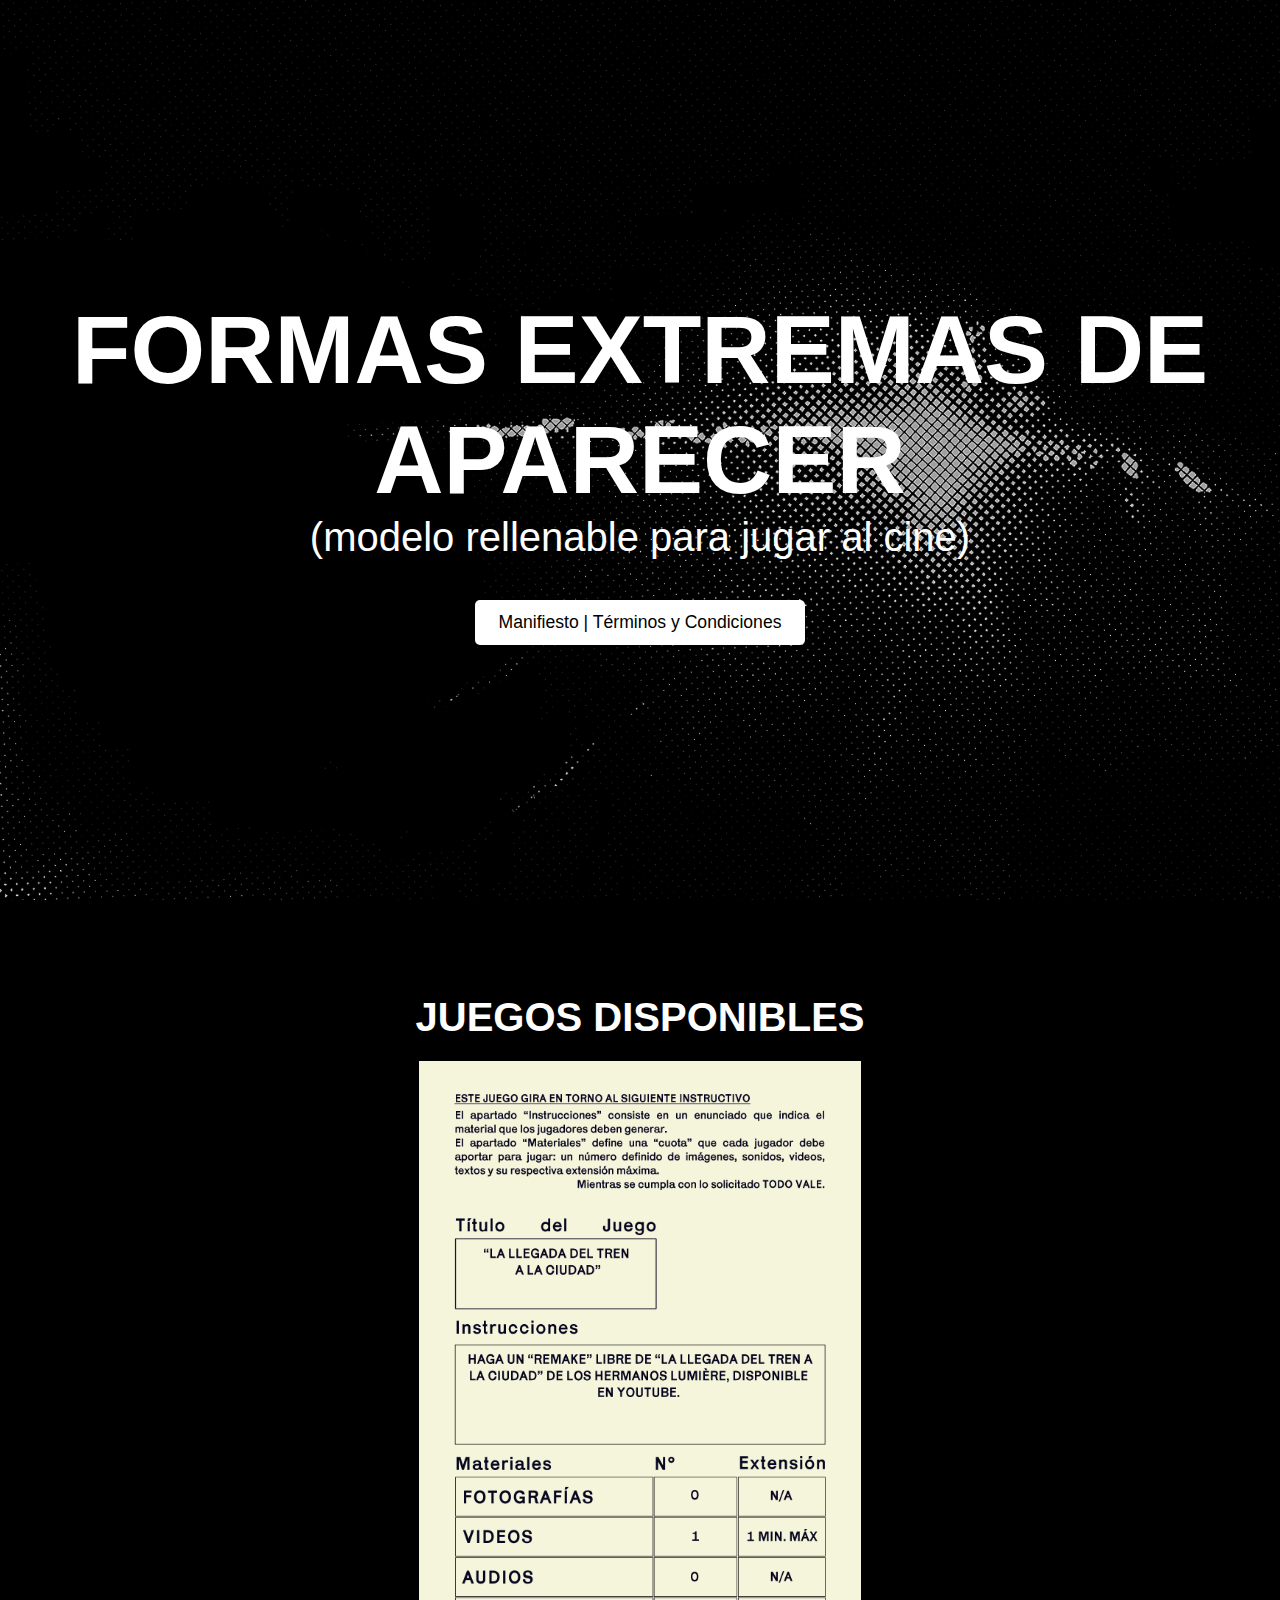
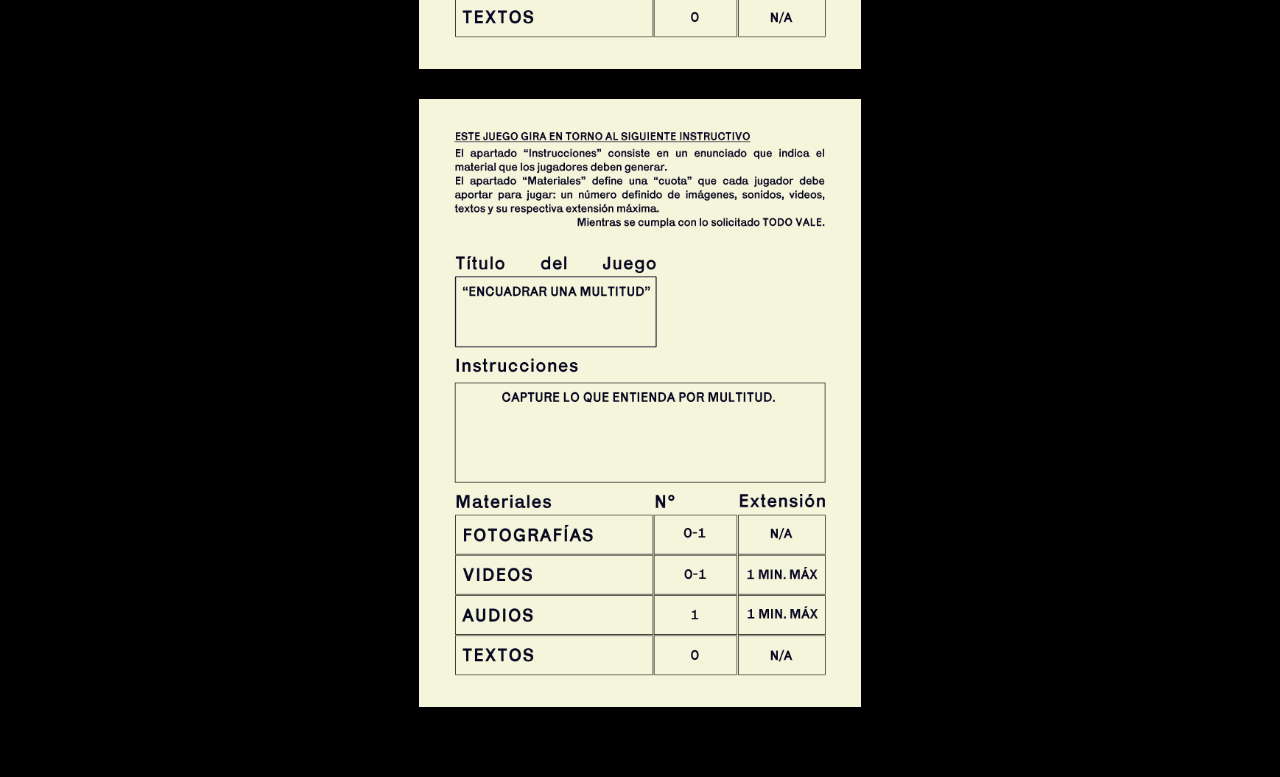
<file: index.html>
<!DOCTYPE html>
<html lang="es">
<head>
    <meta charset="UTF-8">
    <meta name="viewport" content="width=device-width, initial-scale=1.0">
    <title>Formas extremas de aparecer</title>
    <link rel="stylesheet" href="css/style.css">

</head>
<body>
<section id="menu-principal">
    <div class="titulo">
        <h1>Formas Extremas de Aparecer</h1>
        <p>(modelo rellenable para jugar al cine)</p>
        <button class="mode-button" id="open-manifesto">Manifiesto | Términos y Condiciones</button>
    </div>
</section>


<section id="juegos-lista">
    <h2 class="juegos-titulo">JUEGOS DISPONIBLES

        <div id="juegos-lista">
            <div class="juego-item">
                <a href="juego/1.html">
                    <img src="img/planilla1.png" alt="La llegada del tren a la ciudad">
                </a>
            </div>
            <div class="juego-item">
                <a href="juego/2.html">
                    <img src="img/planilla2.png" alt="Encuadrar una multitud">
                </a>
            </div>
        </div>
        
</section>

<!-- Modal del Manifiesto -->
<div id="manifesto-modal" class="modal">
    <div class="modal-content">
        <span class="close">&times;</span>
        <h2>Manifiesto | Términos y Condiciones</h2>
        <p>
            <em>Solemos escuchar que el juego es cosa de niños, solemos pensar que el cine es cosa seria.</em>
            <br><br>
            Indique su respuesta como le plazca: ¿Ud. Cree que se puede jugar al cine?
            <br><br>
            El mundo actual se podría dividir, a grandes rasgos, en dos segmentos: quienes juegan y quienes no juegan. Si asumimos que el mundo se ordena de esta forma, nos daremos cuenta de que en la gran mayoría de nosotros existe una tendencia hacia dejar de jugar.
            <br><br>
            Se suele pensar que el juego es algo inocente, infértil, de poco valor.
            <br><br>
            Se suele pensar que un proyecto es algo serio, próspero, de gran valor.
            <br><br>
            Las películas responden al orden de los proyectos, del largo plazo, de lo serio. También responden a una forma industrial y profesional de hacerse; a ideas premeditadas, a mucho tiempo y mucho dinero.
            <br><br>
            Jugar al cine, en cambio, responde al desorden del presente, del corto plazo, de lo informal. Responde a las formas de la multitud, se hace en los tiempos libres; sin mucha idea, sin tiempo, sin dinero.
            <br><br>
            Pero jugar no es algo inocente, tampoco deberíamos entenderlo como algo menor en relación al “gran cine”. En el juego pensamos en simultáneo, seguimos y somos seguidos.
            <br><br>
            El cine también es simultáneo, se combinan imágenes y sonidos, videos y textos, voces y objetos, las cosas se disponen de tal forma que pareciera que se siguen y son seguidas.
            <br><br>
            Al hacer películas, la combinación está direccionada por las ideas.
            <br><br>
            Jugando al cine, las ideas emergen desde la combinación.
            <br><br>
            Las películas son del orden del monólogo, es la idea de uno (1).
            <br><br>
            El juego es del orden de la conversación, son las ideas de un grupo (1+).
            <br><br>
            _______________________________________________________________________________________________________________________________
            <br><br>
            ¿Cómo jugar?
            <br><br>
            Este juego gira en torno a un instructivo, un dispositivo que organiza tres elementos predeterminados a modo de planilla: Nombre del juego, Instrucción y N° de materiales.
            <br><br>
            El apartado “Instrucción” consiste en un enunciado que indica el material que los jugadores deben generar.
            <br><br>
            El apartado “Materiales” define una “cuota” que cada jugador debe aportar para jugar: un número definido de imágenes, sonidos, videos, textos y su respectiva extensión máxima.
            <br><br>
            Cada jugador deberá enviar sus materiales a <strong>formasextremasdeaparecer@gmail.com</strong> con el nombre del juego y su nombre personal en el asunto del correo.
            <br><br>
            Puedes descargar <a href="/img/instructivo.png" download="instructivo.png">aquí</a> el instructivo en formato rellenable, en caso de que quieras diseñar tu propia versión del juego.
            <br><br>
            <p class="align-right"><em>Desarmar, percibir. Armar.<em></p>
            
        </p>
    </div>
</div>


    <script src="script.js"></script>
</body>
</html>
</file>
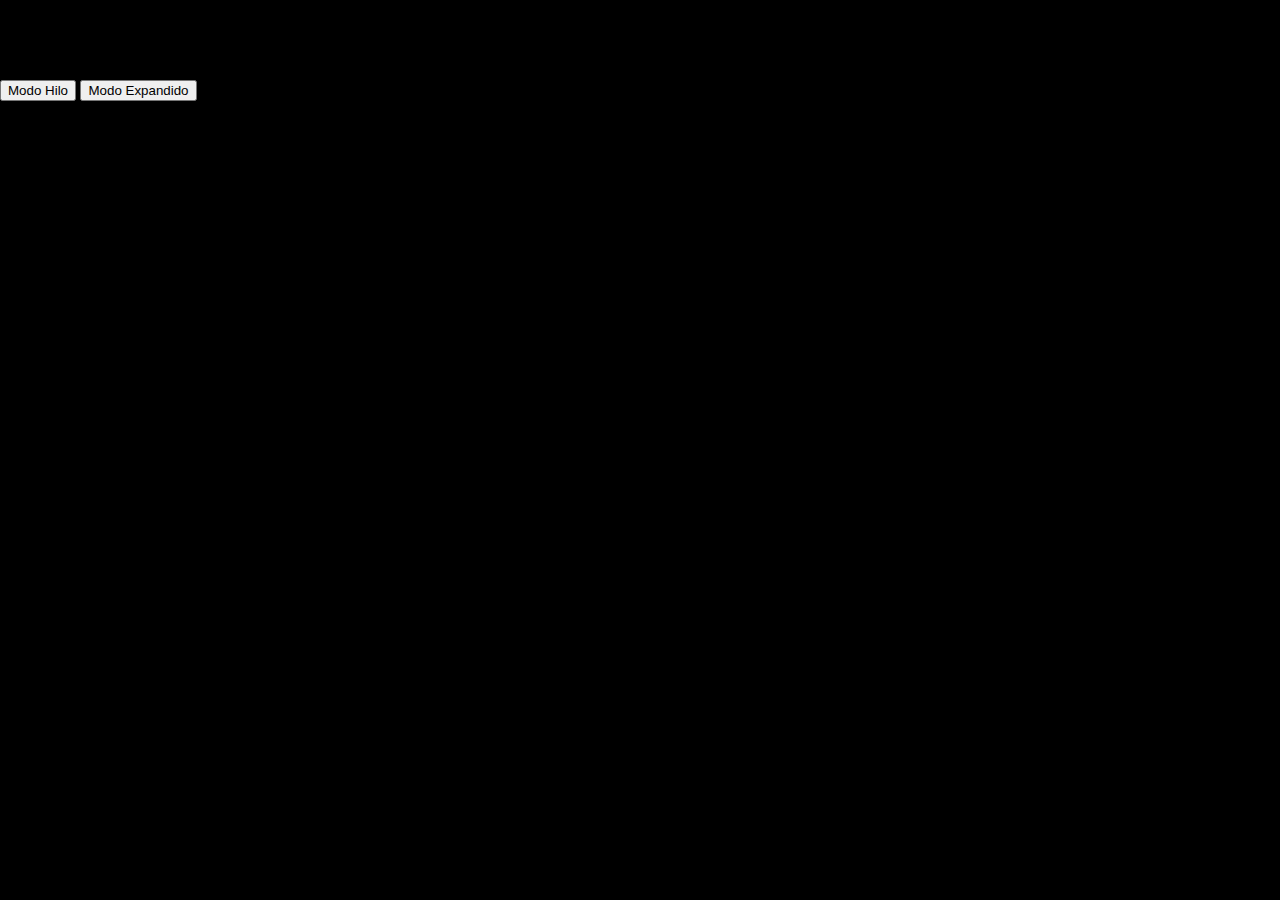
<file: juego.html>
<!DOCTYPE html>
<html lang="en">
<head>
    <meta charset="UTF-8">
    <meta name="viewport" content="width=device-width, initial-scale=1.0">
    <title>Juego</title>
    <link rel="stylesheet" href="/css/style.css">
    <script src="/js/juego.js" defer></script>
</head>
<body>
    <header>
        <h1 id="titulo-juego">La llegada del tren a la ciudad</h1>
        <button id="modo-hilo">Modo Hilo</button>
        <button id="modo-expandido">Modo Expandido</button>
    </header>
    <main id="container">
        <p>Selecciona un modo para visualizar los videos.</p>
    </main>
</body>
</html>
</file>
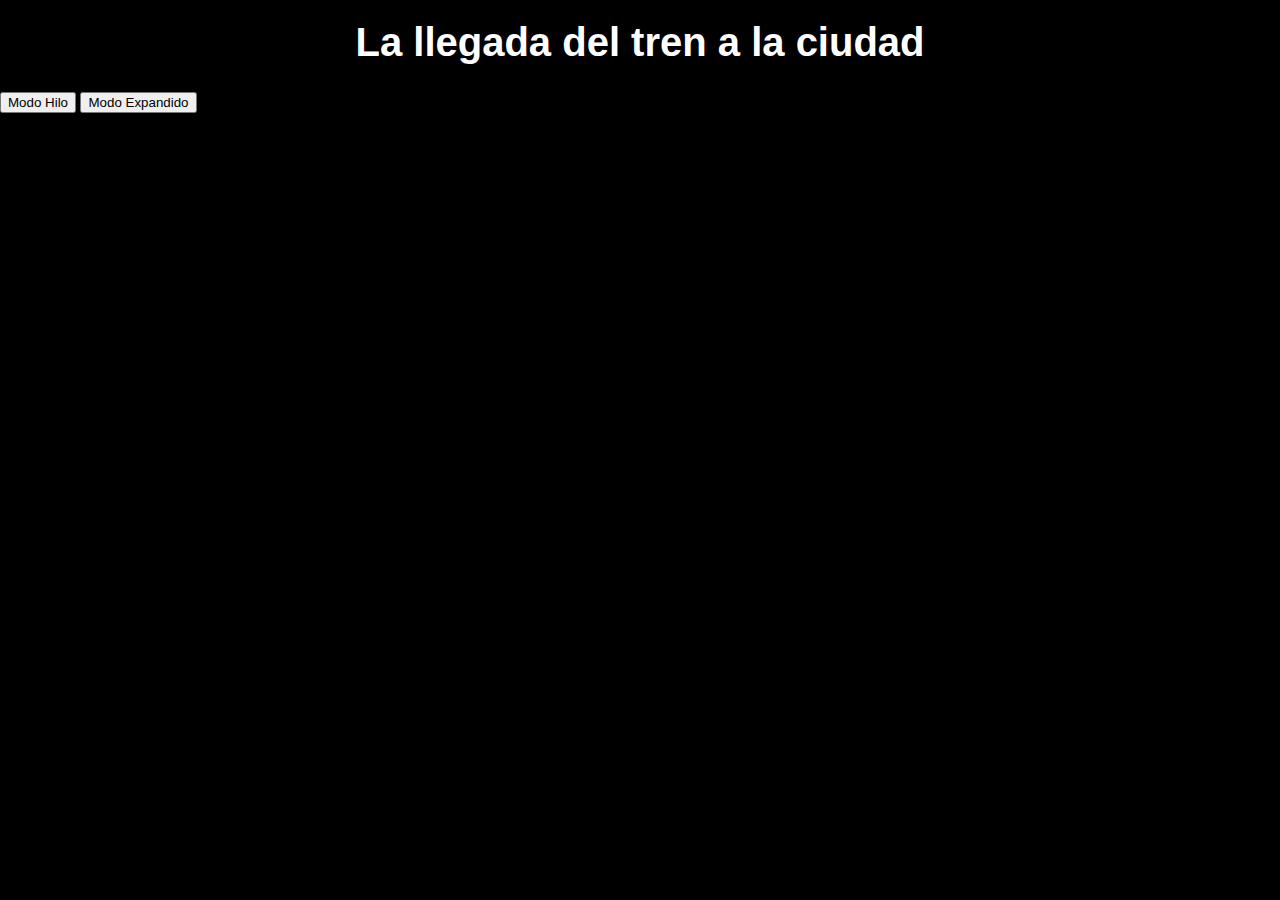
<file: juego/1.html>
<!DOCTYPE html>
<html lang="en">
<head>
    <meta charset="UTF-8">
    <meta name="viewport" content="width=device-width, initial-scale=1.0">
    <title>Juego</title>
    <link rel="stylesheet" href="style.css">
</head>
<body>
    <header>
        <h1 id="titulo-juego">La llegada del tren a la ciudad</h1>
        <button id="modo-hilo">Modo Hilo</button>
        <button id="modo-expandido">Modo Expandido</button>
    </header>
    <main id="container">
        <p>Selecciona un modo para visualizar los videos.</p>
    </main>
</body>
</html>
<script src="juego1.js"></script>
</file>
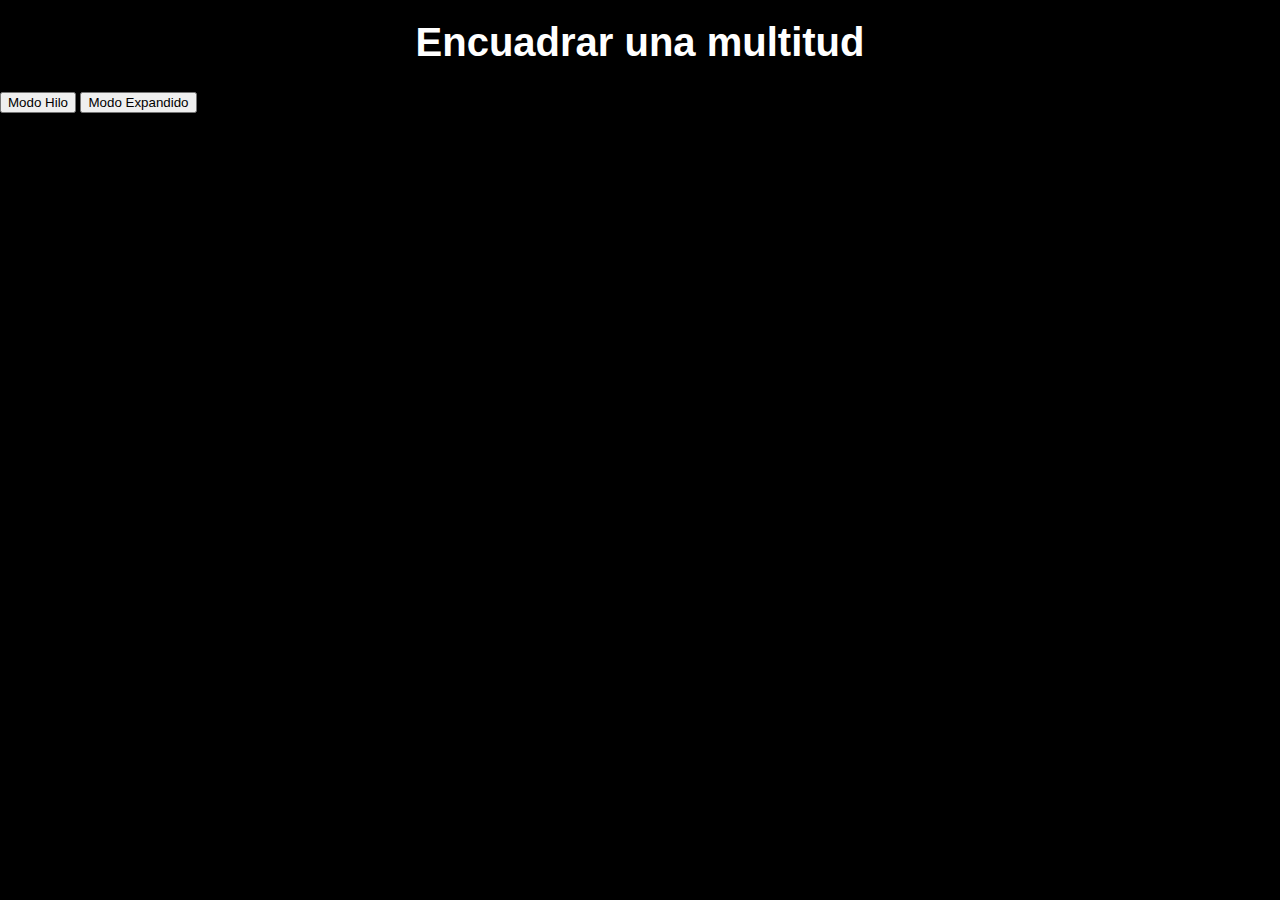
<file: juego/2.html>
<!DOCTYPE html>
<html lang="en">
<head>
    <meta charset="UTF-8">
    <meta name="viewport" content="width=device-width, initial-scale=1.0">
    <title>Juego</title>
    <link rel="stylesheet" href="style.css">

</head>
<body>
    <header>
        <h1 id="titulo-juego">La llegada del tren a la ciudad</h1>
        <button id="modo-hilo">Modo Hilo</button>
        <button id="modo-expandido">Modo Expandido</button>
    </header>
    <main id="container">
        <p>Selecciona un modo para visualizar los videos.</p>
    </main>
</body>
</html>
<script src="juego2.js"></script>
</file>
<file: css/style.css>
/* General */
body {
    margin: 0;
    padding: 0;
    background-color: rgb(0, 0, 0);
    color: rgb(0, 0, 0);
    font-family: 'Helvetica Neue', Arial, sans-serif;
}

/* Portada inicial */
#menu-principal {
    height: 100vh; /* Ocupa toda la altura de la pantalla */
    background-image: url('background.png'); /* Imagen de fondo */
    background-size: cover; /* Asegura que la imagen cubra todo */
    background-position: center; /* Centra la imagen */
    background-attachment: fixed; /* Fija el fondo */
    display: flex;
    flex-direction: column;
    justify-content: center;
    align-items: center;
    text-align: center;
    color: white;
    padding: 20px;
}
#menu-principal .titulo h1 {
    font-family: 'Helvetica Neue', Arial, sans-serif; /* Fuente original */
    font-size: 6rem; /* Tamaño grande */
    margin: 0;
    text-transform: uppercase; /* Convierte todo a mayúsculas */
    color: white; /* Texto en blanco */
    text-align: center;
}
#menu-principal .titulo p {
    font-family: 'Helvetica Neue', Arial, sans-serif;
    font-size: 2.5rem; /* Aumenta el tamaño del subtítulo */
    margin-top: 0px;
    color: white;
    text-align: center;
}

/* Sección de juegos */
#juegos-lista {
    background-color: black; /* Fondo negro */
    padding: 20px 20px; /* Espaciado interno */
    display: flex;
    flex-direction: column;
    justify-content: center; /* Centra el contenido verticalmente */
    align-items: center; /* Centra horizontalmente */
    gap: 30px; /* Espacio entre los elementos */
    max-width: 80%; /* Limita el ancho máximo */
    margin: 0 auto; /* Centra horizontalmente el contenedor */
}

.juegos-titulo {
    font-size: 2.5rem; /* Tamaño del texto */
    font-family: 'Helvetica Neue', Arial, sans-serif; /* Fuente */
    text-align: center; /* Centra el texto */
    line-height: 1.2; /* Ajusta el espacio entre "JUEGOS" y "DISPONIBLES" */
    margin-bottom: 30px; /* Espaciado entre el título y las imágenes */
    color: white; /* Color del texto */
}

.juego-item {
    text-align: center;
}

.juego-item img {
    width: 442px; /* Aumenta el tamaño de los PNG */
    height: auto; /* Mantiene proporciones */
    margin-bottom: 10px; /* Espacio entre la imagen y el texto */
    border-radius: 0; /* Sin bordes redondeados */
    display: block;
    margin: 0 auto; /* Centra la imagen horizontalmente */
}

.juego-item a {
    text-decoration: none; /* Sin subrayado en los links */
    color: white; /* Texto en blanco */
}

.juego-item p {
    margin: 0;
    font-size: 20px;
}

/* Ajustes del modal */
.modal {
    display: none;
    position: fixed;
    z-index: 1000;
    left: 0;
    top: 0;
    width: 100%;
    height: 100%;
    overflow: auto;
    background-color: rgba(0, 0, 0, 0.4);
}

.modal-content {
    background-color: white;
    margin: 5% auto; /* Reduce el espacio externo */
    padding: 20px; /* Espacio interno más ajustado */
    border-radius: 10px;
    width: 60%; /* Ajusta el ancho de la ventana */
    color: black;
    text-align: justify; /* Justifica el texto */
    box-shadow: 0px 4px 8px rgba(0, 0, 0, 0.2); /* Sombra sutil para destacar */
}

.modal-content h2 {
    text-align: center; /* Centra el título */
    font-size: 1.8rem; /* Tamaño más elegante */
    margin-bottom: 20px; /* Espacio bajo el título */
}

.modal-content p {
    line-height: 1.4; /* Reduce el interlineado */
    margin-bottom: 10px; /* Menos espacio entre párrafos */
}

.modal-content a {
    color: blue;
    text-decoration: underline; /* Mantiene enlaces destacados */
    font-weight: bold; /* Hace los enlaces más visibles */
}

.align-right {
    text-align: right; /* Alinea el texto a la derecha */
    margin: 0; /* Elimina márgenes extras */
    padding-right: 10px; /* Opcional: agrega un pequeño espacio a la derecha */
}

.close {
    color: #aaa;
    float: right;
    font-size: 28px;
    font-weight: bold;
}

.close:hover,
.close:focus {
    color: black;
    text-decoration: none;
    cursor: pointer;
}

.mode-button {
    font-size: 1.1rem; /* Aumenta el tamaño de fuente del botón */
    padding: 12px 24px; /* Ajusta el espaciado interno */
    color: black;
    background-color: white;
    border: none;
    border-radius: 5px;
    cursor: pointer;
}

.mode-button:hover {
    background-color: #ccc;
}
</file>
<file: juego/style.css>
/* General */
body {
    margin: 0;
    padding: 0;
    background-color: rgb(0, 0, 0);
    color: rgb(0, 0, 0); /* Color global del texto */
    font-family: 'Helvetica Neue', Arial, sans-serif;
}

/* Título del juego */
#titulo-juego {
    color: white; /* Cambia a blanco */
    text-align: center; /* Centra el texto */
    font-size: 2.5rem; /* Ajusta el tamaño si es necesario */
    margin-top: 20px; /* Espaciado superior */
}

/* Portada inicial */
#menu-principal {
    height: 100vh; /* Ocupa toda la altura de la pantalla */
    background-image: url('/img/background.png'); /* Imagen de fondo */
    background-size: cover; /* Asegura que la imagen cubra todo */
    background-position: center; /* Centra la imagen */
    background-attachment: fixed; /* Fija el fondo */
    display: flex;
    flex-direction: column;
    justify-content: center;
    align-items: center;
    text-align: center;
    color: white;
    padding: 20px;
}

#menu-principal .titulo h1 {
    font-family: 'Helvetica Neue', Arial, sans-serif; /* Fuente original */
    font-size: 6rem; /* Tamaño grande */
    margin: 0;
    text-transform: uppercase; /* Convierte todo a mayúsculas */
    color: white; /* Texto en blanco */
    text-align: center;
}

#menu-principal .titulo p {
    font-family: 'Helvetica Neue', Arial, sans-serif;
    font-size: 2.5rem; /* Aumenta el tamaño del subtítulo */
    margin-top: 0px;
    color: white;
    text-align: center;
}

/* Sección de juegos */
#juegos-lista {
    background-color: black; /* Fondo negro */
    padding: 20px 20px; /* Espaciado interno */
    display: flex;
    flex-direction: column;
    justify-content: space-evenly; /* Distribuye las imágenes de forma equilibrada */
    align-items: center; /* Centra verticalmente los elementos */
    gap: 80px; /* Espacio entre las imágenes */
    max-width: 80%; /* Limita el ancho máximo */
    margin: 0 auto; /* Centra horizontalmente el contenedor */
}

.juegos-titulo {
    font-size: 2.5rem; /* Tamaño del texto */
    font-family: 'Helvetica Neue', Arial, sans-serif; /* Fuente */
    text-align: justify; /* Centra el texto */
    line-height: 1.2; /* Ajusta el espacio entre "JUEGOS" y "DISPONIBLES" */
    margin-bottom: 30px; /* Espaciado entre el título y las imágenes */
    color: white; /* Color del texto */
}

.juego-item {
    text-align: center;
    max-width: 300px; /* Ancho máximo para los juegos */
}

.juego-item img {
    width: 442px; /* Aumenta el tamaño de los PNG */
    height: auto; /* Mantiene proporciones */
    margin-bottom: 10px; /* Espacio entre la imagen y el texto */
    border-radius: 0; /* Sin bordes redondeados */
}

.juego-item a {
    text-decoration: none; /* Sin subrayado en los links */
    color: white; /* Texto en blanco */
}

.juego-item p {
    margin: 0;
    font-size: 20px;
}

/* Ajustes del modal */
.modal {
    display: none;
    position: fixed;
    z-index: 1000;
    left: 0;
    top: 0;
    width: 100%;
    height: 100%;
    overflow: auto;
    background-color: rgba(0, 0, 0, 0.4);
}

.modal-content {
    background-color: white;
    margin: 5% auto; /* Reduce el espacio externo */
    padding: 20px; /* Espacio interno más ajustado */
    border-radius: 10px;
    width: 60%; /* Ajusta el ancho de la ventana */
    color: black;
    text-align: justify; /* Justifica el texto */
    box-shadow: 0px 4px 8px rgba(0, 0, 0, 0.2); /* Sombra sutil para destacar */
}

.modal-content h2 {
    text-align: center; /* Centra el título */
    font-size: 1.8rem; /* Tamaño más elegante */
    margin-bottom: 20px; /* Espacio bajo el título */
}

.modal-content p {
    line-height: 1.4; /* Reduce el interlineado */
    margin-bottom: 10px; /* Menos espacio entre párrafos */
}

.modal-content a {
    color: blue;
    text-decoration: underline; /* Mantiene enlaces destacados */
    font-weight: bold; /* Hace los enlaces más visibles */
}

.align-right {
    text-align: right; /* Alinea el texto a la derecha */
    margin: 0; /* Elimina márgenes extras */
    padding-right: 10px; /* Opcional: agrega un pequeño espacio a la derecha */
}

.close {
    color: #aaa;
    float: right;
    font-size: 28px;
    font-weight: bold;
}

.close:hover,
.close:focus {
    color: black;
    text-decoration: none;
    cursor: pointer;
}

.mode-button {
    font-size: 1.1rem; /* Aumenta el tamaño de fuente del botón */
    padding: 12px 24px; /* Ajusta el espaciado interno */
    color: black;
    background-color: white;
    border: none;
    border-radius: 5px;
    cursor: pointer;
}

.mode-button:hover {
    background-color: #ccc;
}
</file>
